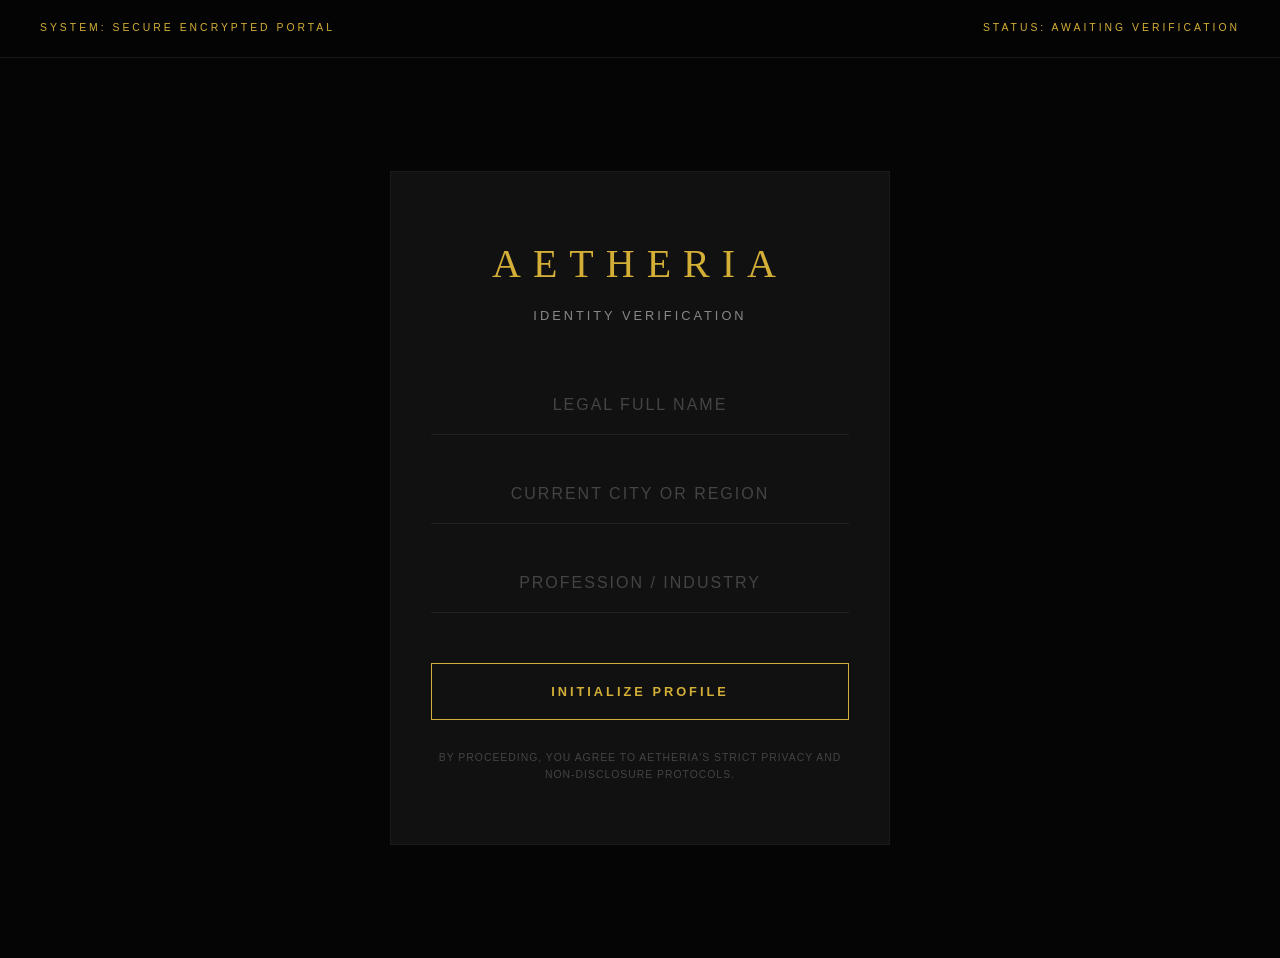
<file: index.html>
<!DOCTYPE html>
<html lang="en">
<head>
    <meta charset="UTF-8">
    <meta name="viewport" content="width=device-width, initial-scale=1.0">
    <title>Aetheria | Private Access</title>
    
    <link rel="stylesheet" href="css/styles.css">
    
    <style>
        /* Specific layout for the application page to keep it centered */
        .gatekeeper-container {
            min-height: 100vh;
            display: flex;
            flex-direction: column;
            justify-content: center;
            align-items: center;
            padding: 20px;
        }

        .form-box {
            max-width: 500px;
            width: 100%;
            background: var(--card-bg);
            border: 1px solid var(--border-dark);
            padding: 60px 40px;
            text-align: center;
            animation: fadeIn 1s ease-in-out;
        }

        .form-box:hover {
            border-color: var(--border-light);
        }

        @keyframes fadeIn {
            from { opacity: 0; transform: translateY(20px); }
            to { opacity: 1; transform: translateY(0); }
        }

        /* Subtle disclaimer */
        .disclaimer {
            font-size: 0.65rem;
            color: var(--text-muted);
            margin-top: 30px;
            letter-spacing: 1px;
            text-transform: uppercase;
        }
    </style>
</head>
<body>

    <nav>
        <div class="status-badge">System: Secure Encrypted Portal</div>
        <div class="status-badge">Status: Awaiting Verification</div>
    </nav>

    <div class="gatekeeper-container">
        <div class="form-box">
            <h1 class="brand" style="font-size: 2.5rem; margin-bottom: 10px;">Aetheria</h1>
            <p style="color: var(--text-dim); font-size: 0.8rem; letter-spacing: 3px; text-transform: uppercase; margin-bottom: 50px;">
                Identity Verification
            </p>

            <form id="applicationForm">
                <input type="text" id="userName" placeholder="LEGAL FULL NAME" required>
                <input type="text" id="userCity" placeholder="CURRENT CITY OR REGION" required>
                <input type="text" id="userProfession" placeholder="PROFESSION / INDUSTRY" required>
                
                <button type="submit" class="btn-premium" style="margin-top: 20px;">
                    Initialize Profile
                </button>
            </form>

            <div class="disclaimer">
                By proceeding, you agree to Aetheria's strict privacy and non-disclosure protocols.
            </div>
        </div>
    </div>

    <script>
        // Intercept the form submission
        document.getElementById('applicationForm').addEventListener('submit', function(e) {
            e.preventDefault(); // Stop page from refreshing
            
            // 1. Capture the data
            const name = document.getElementById('userName').value;
            const city = document.getElementById('userCity').value;
            const profession = document.getElementById('userProfession').value;

            // 2. Save the data to the browser's memory (localStorage)
            localStorage.setItem('aetheria_name', name);
            localStorage.setItem('aetheria_city', city);
            localStorage.setItem('aetheria_profession', profession);

            // 3. Change the button text to look like it's processing
            const btn = document.querySelector('.btn-premium');
            btn.innerText = "Encrypting Identity...";
            btn.style.color = "#000";
            btn.style.backgroundColor = "#d4af37"; // Gold

            // 4. Redirect to the explore page after a short dramatic pause (1.5 seconds)
            setTimeout(() => {
                window.location.href = "explore.html";
            }, 1500);
        });
    </script>

</body>
</html>
</file>
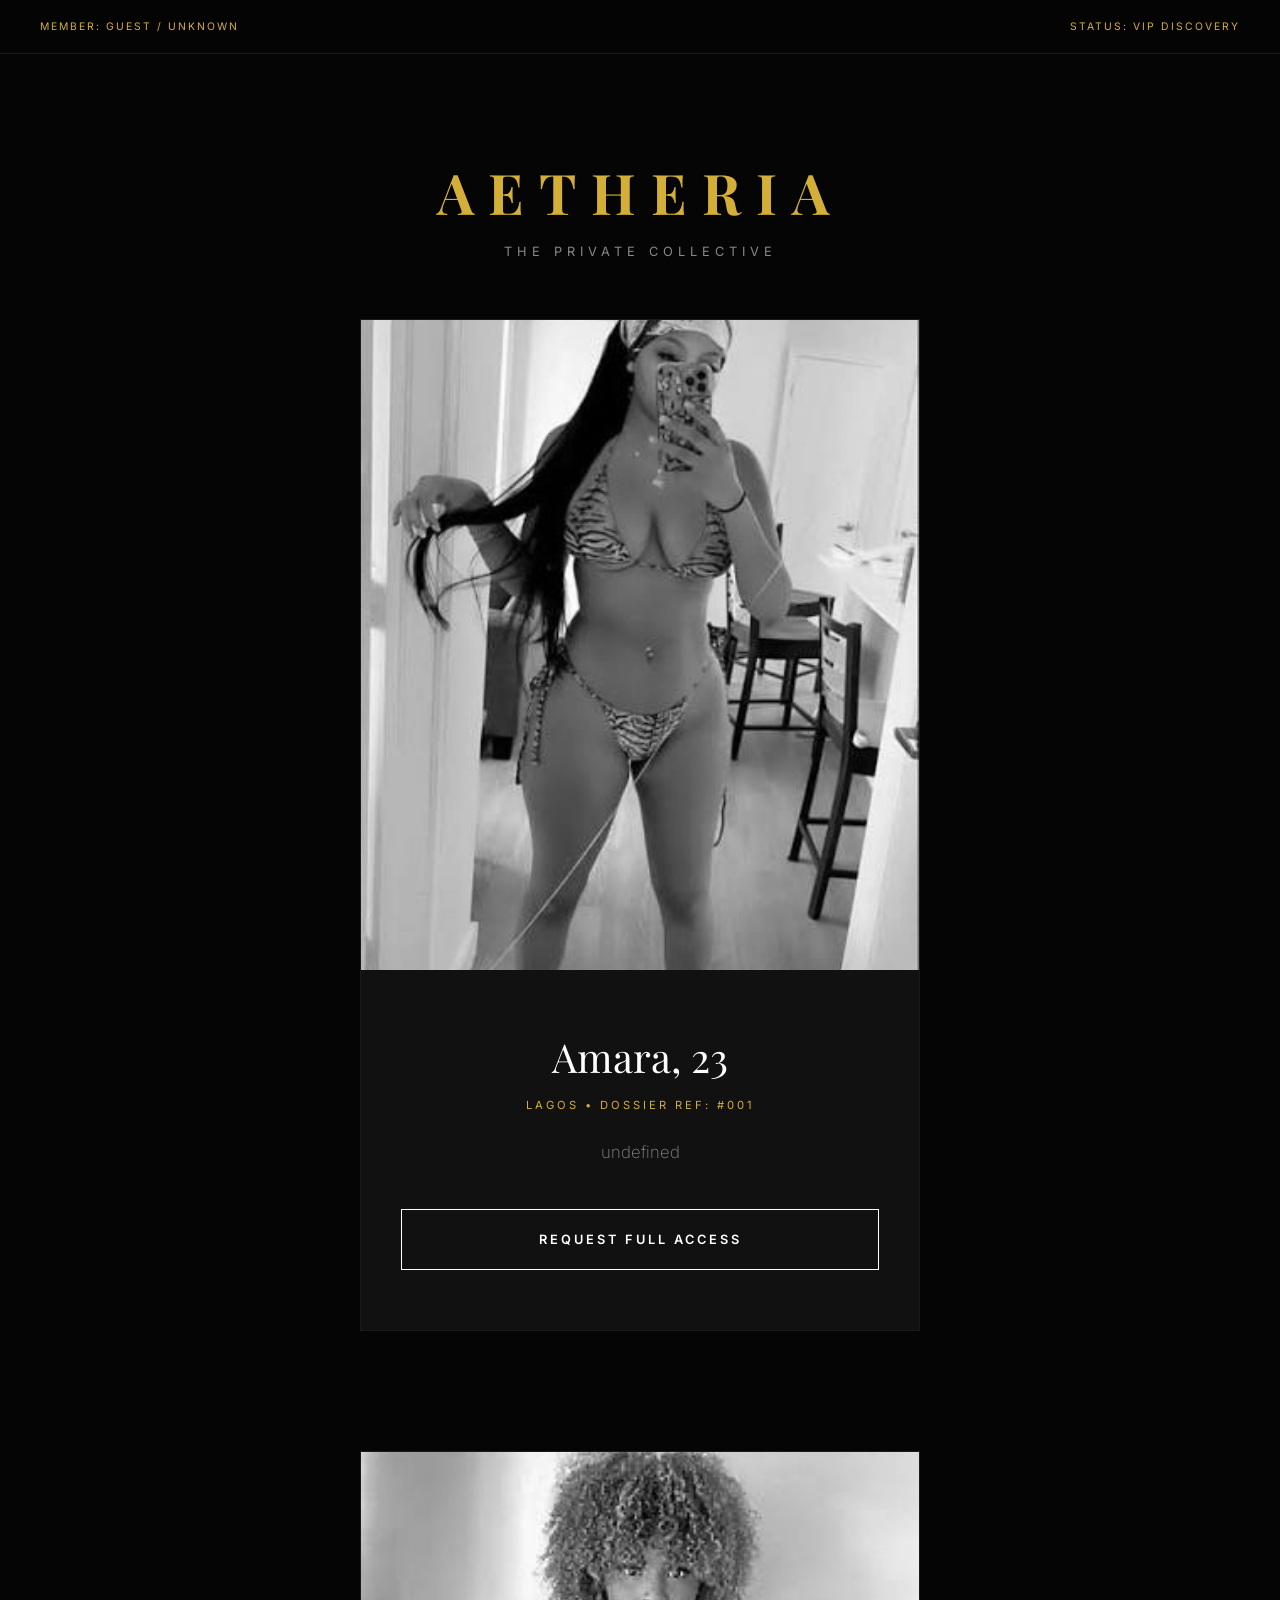
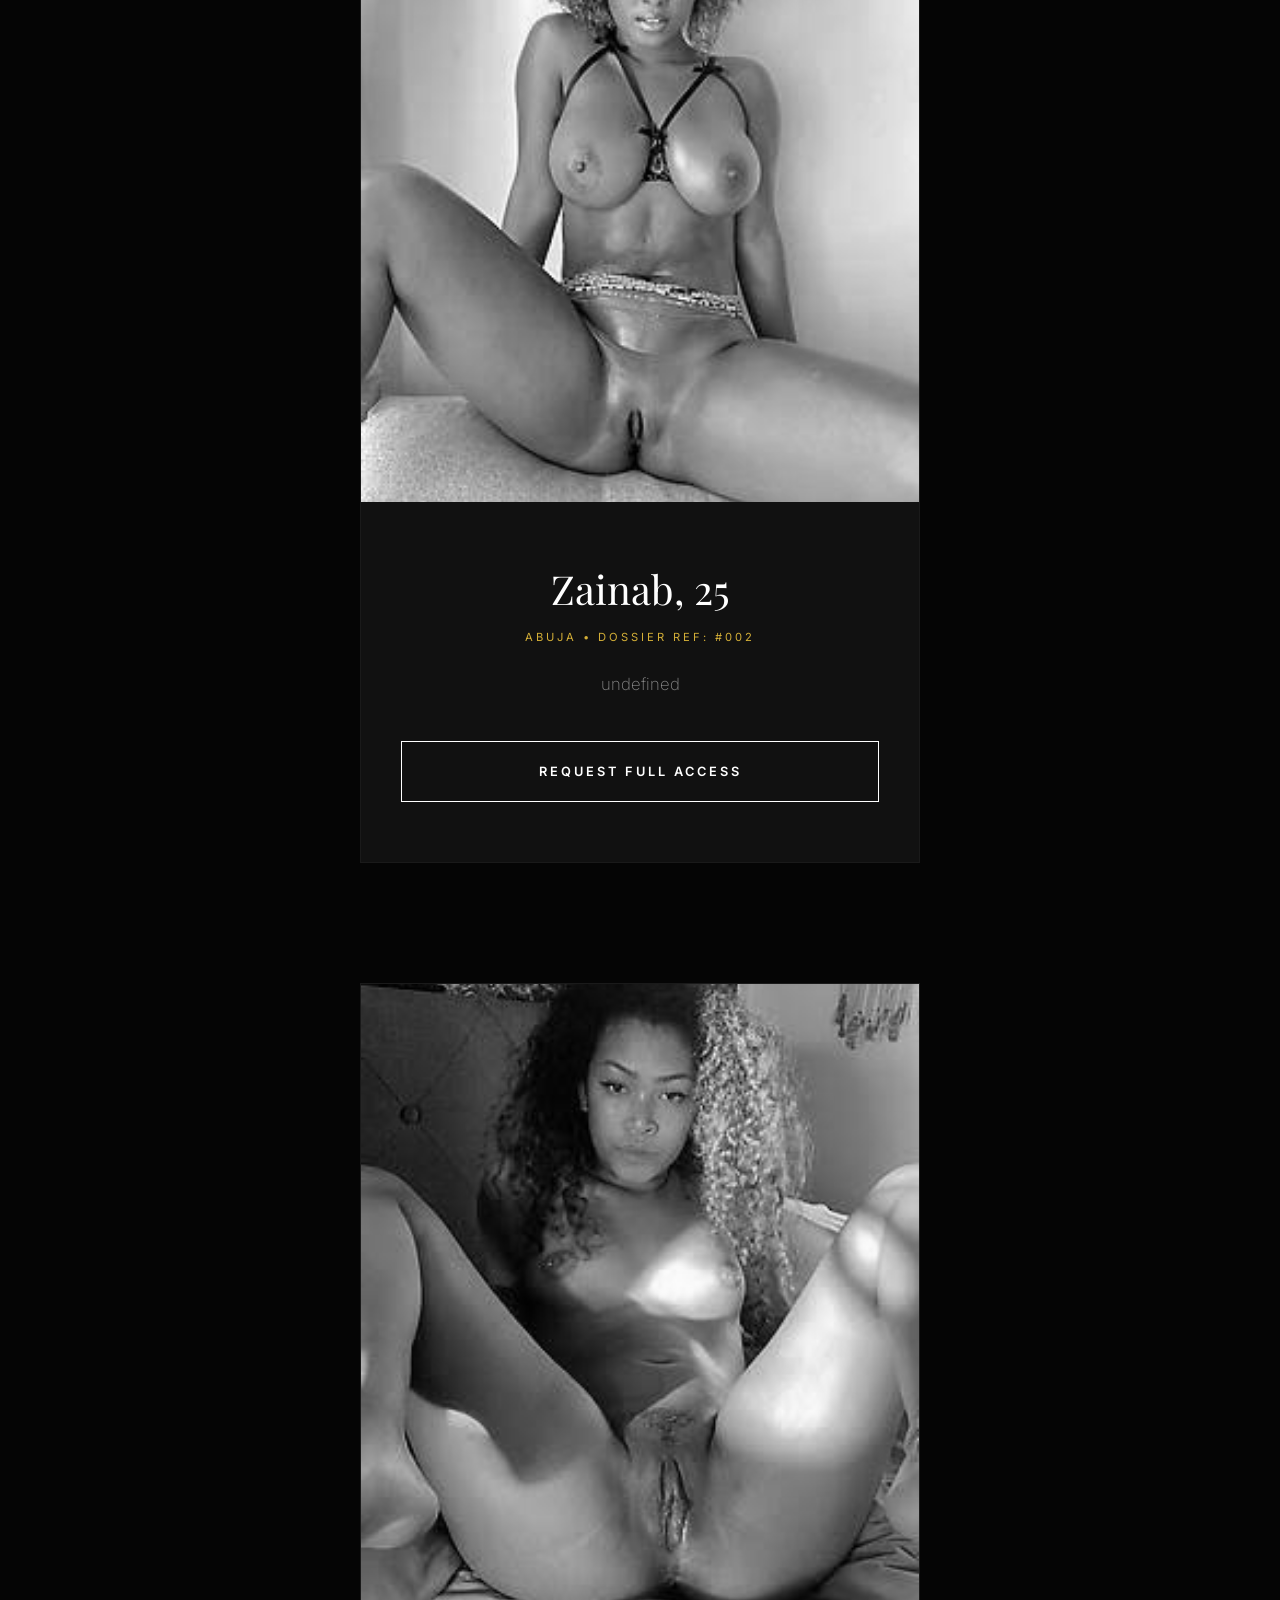
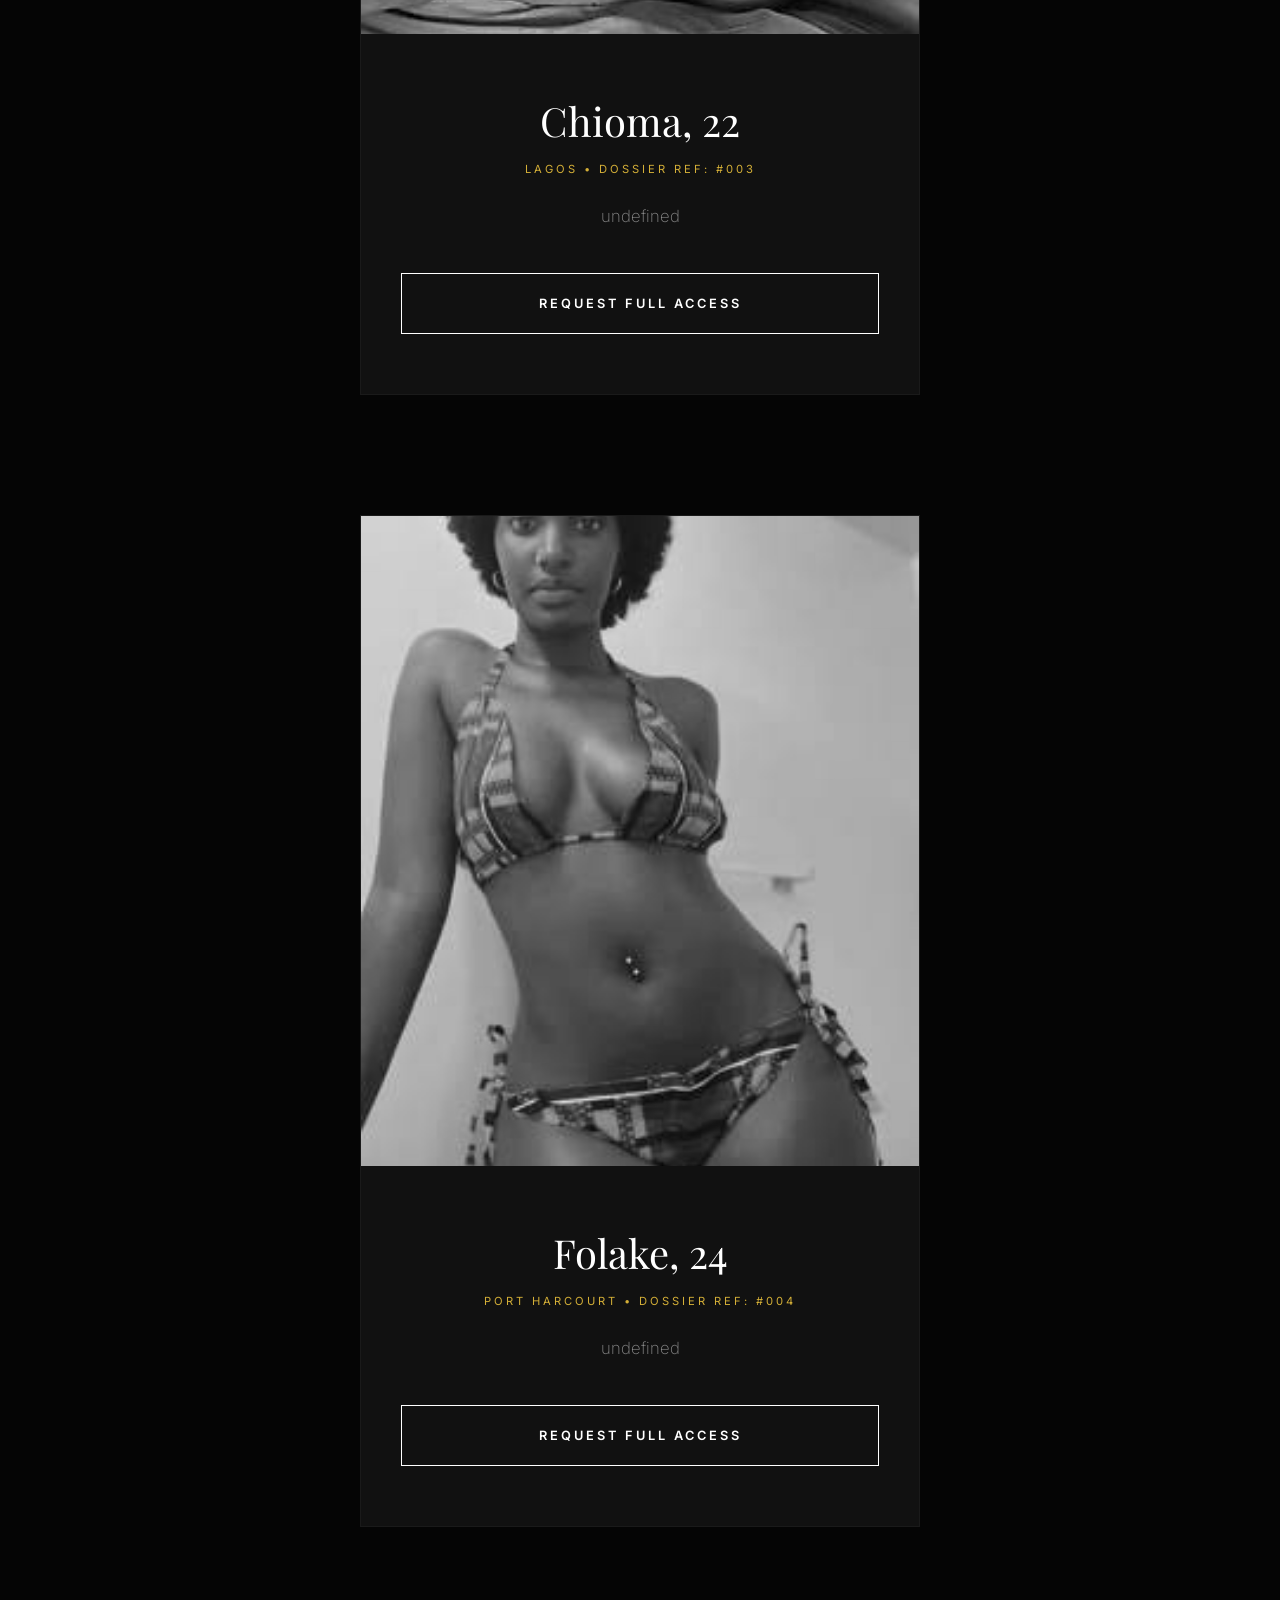
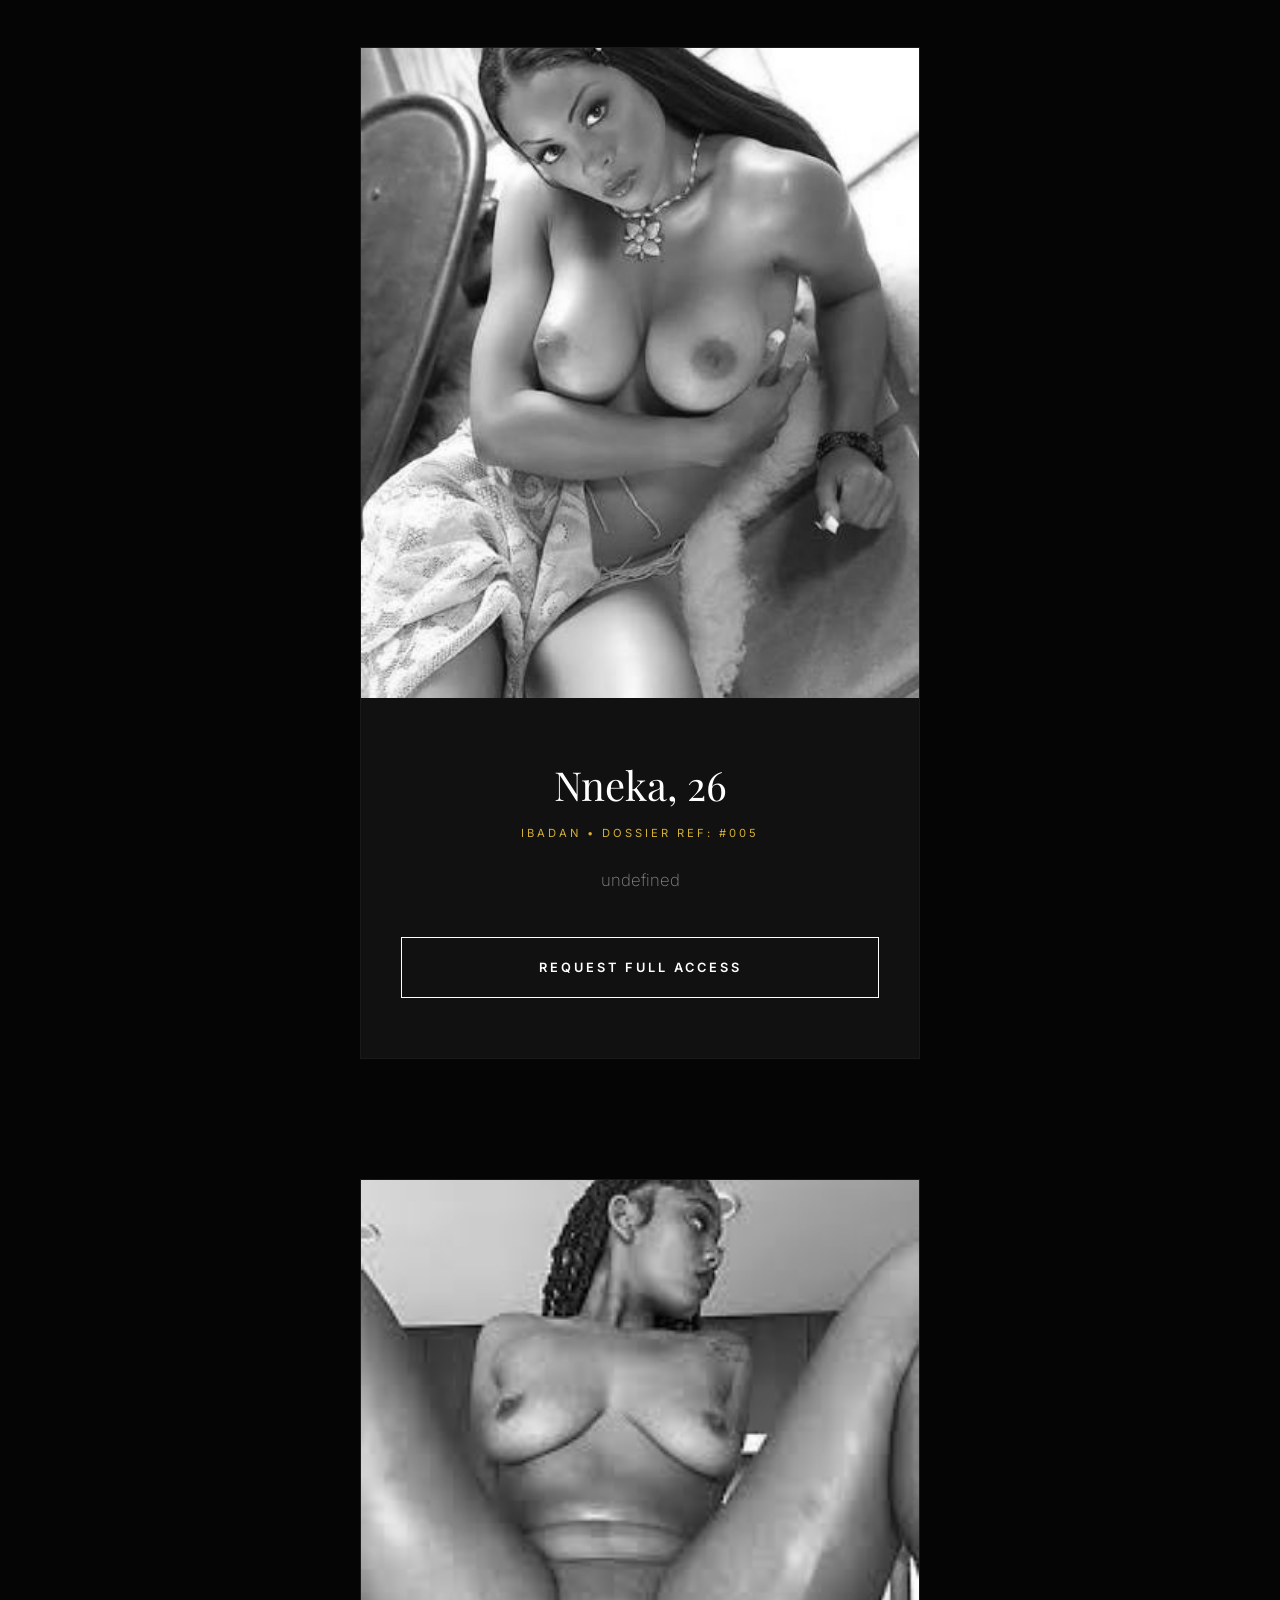
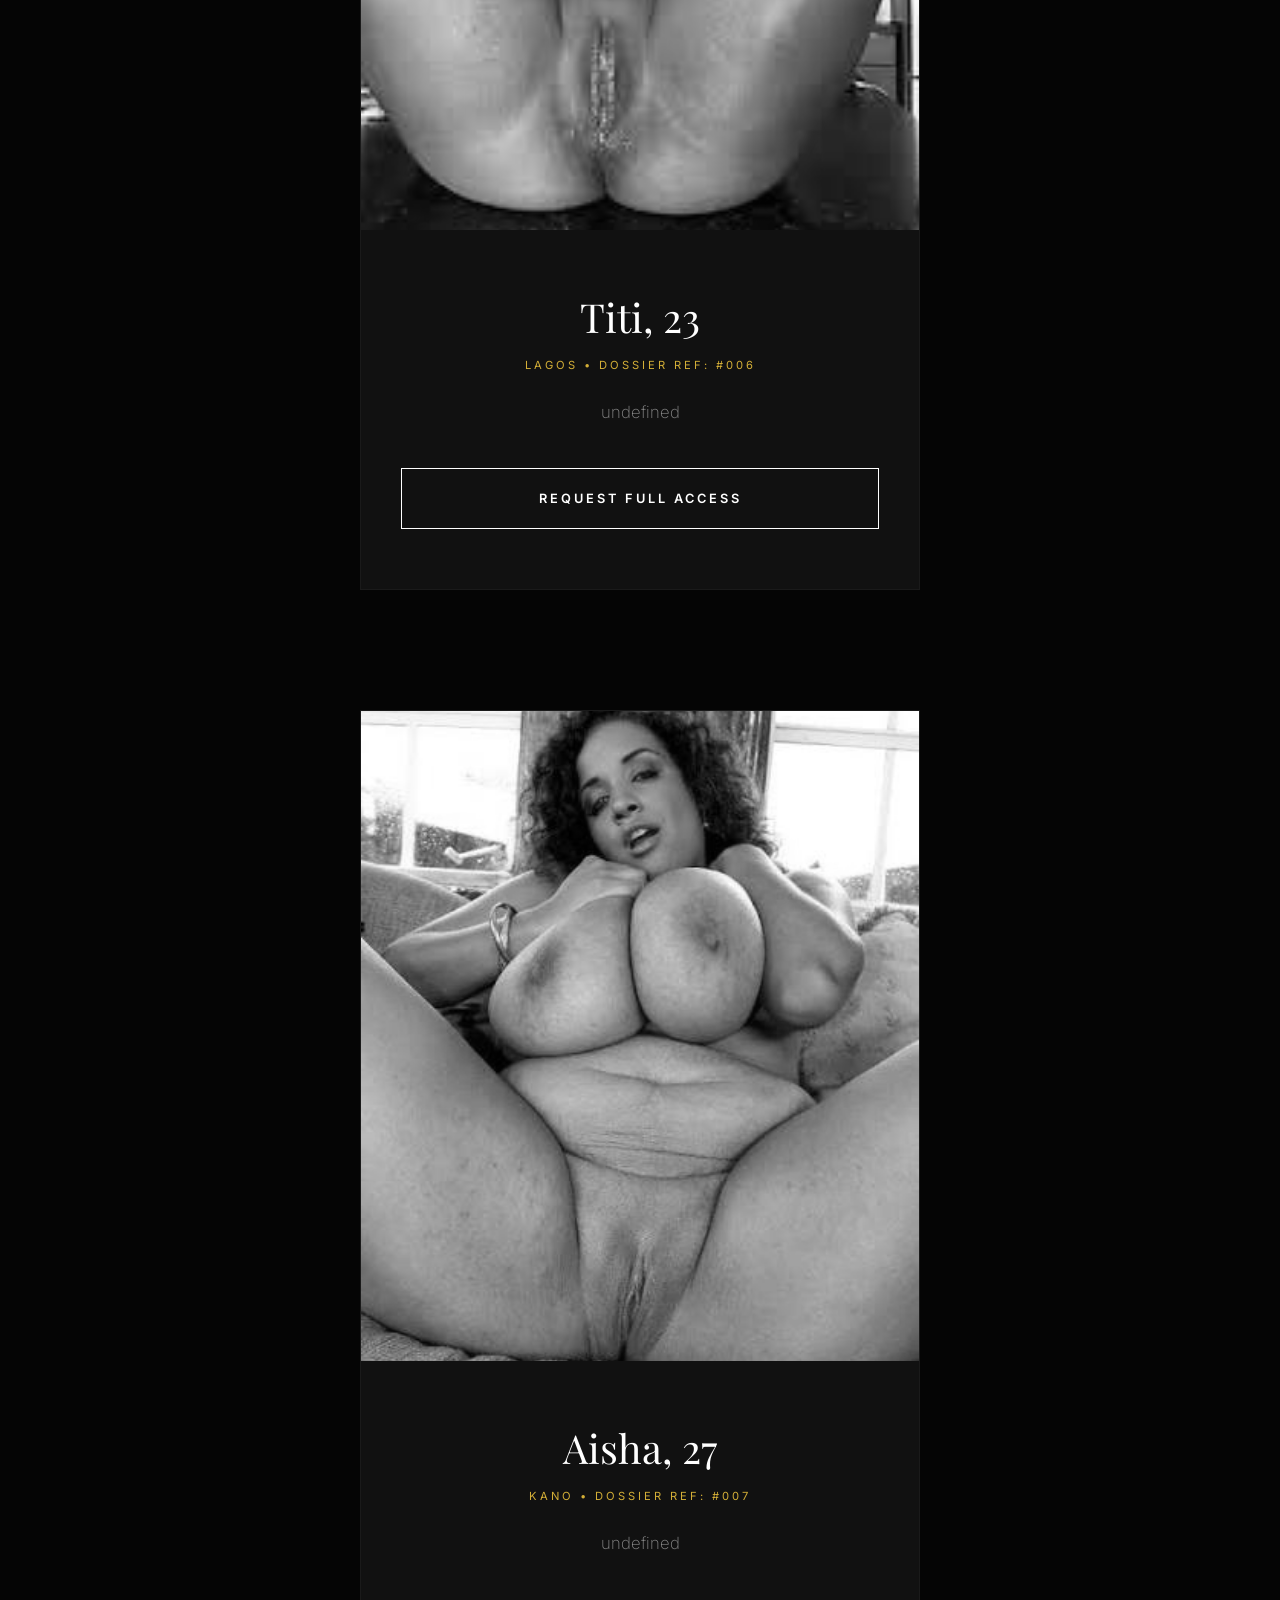
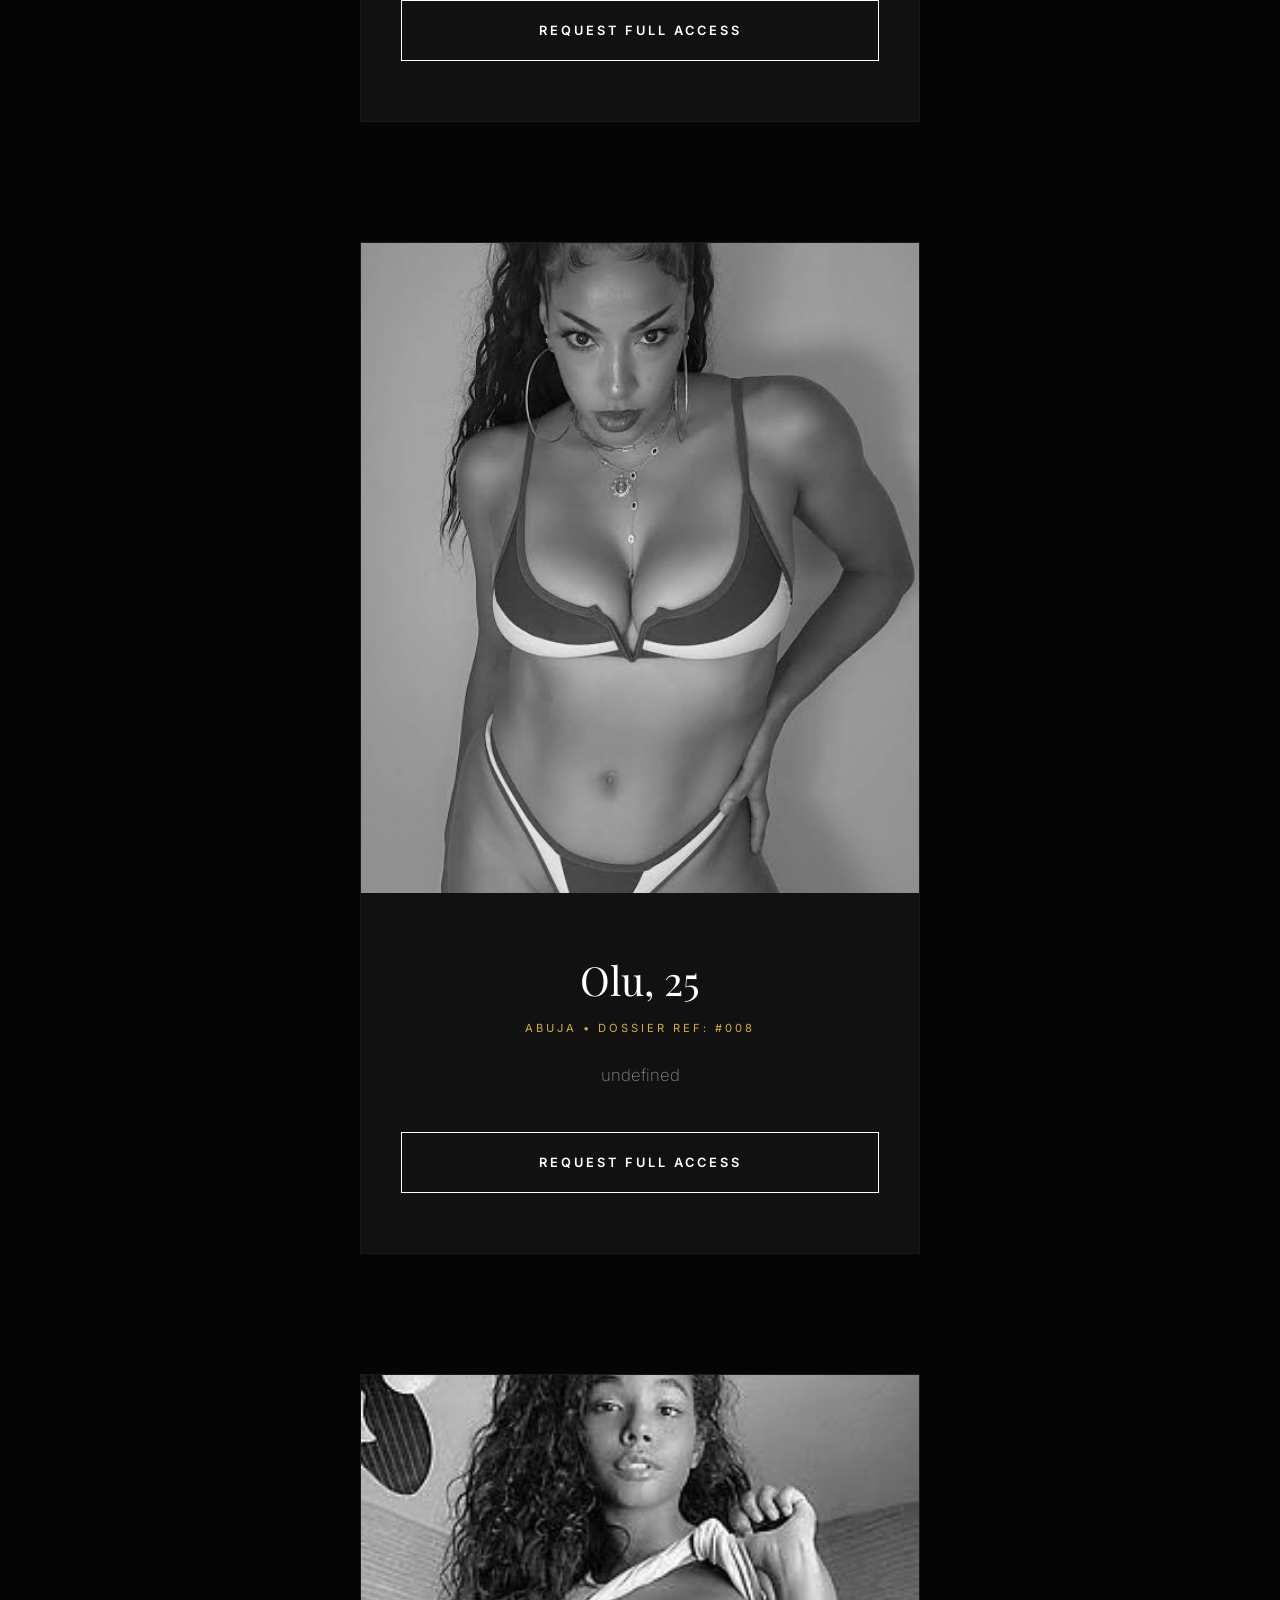
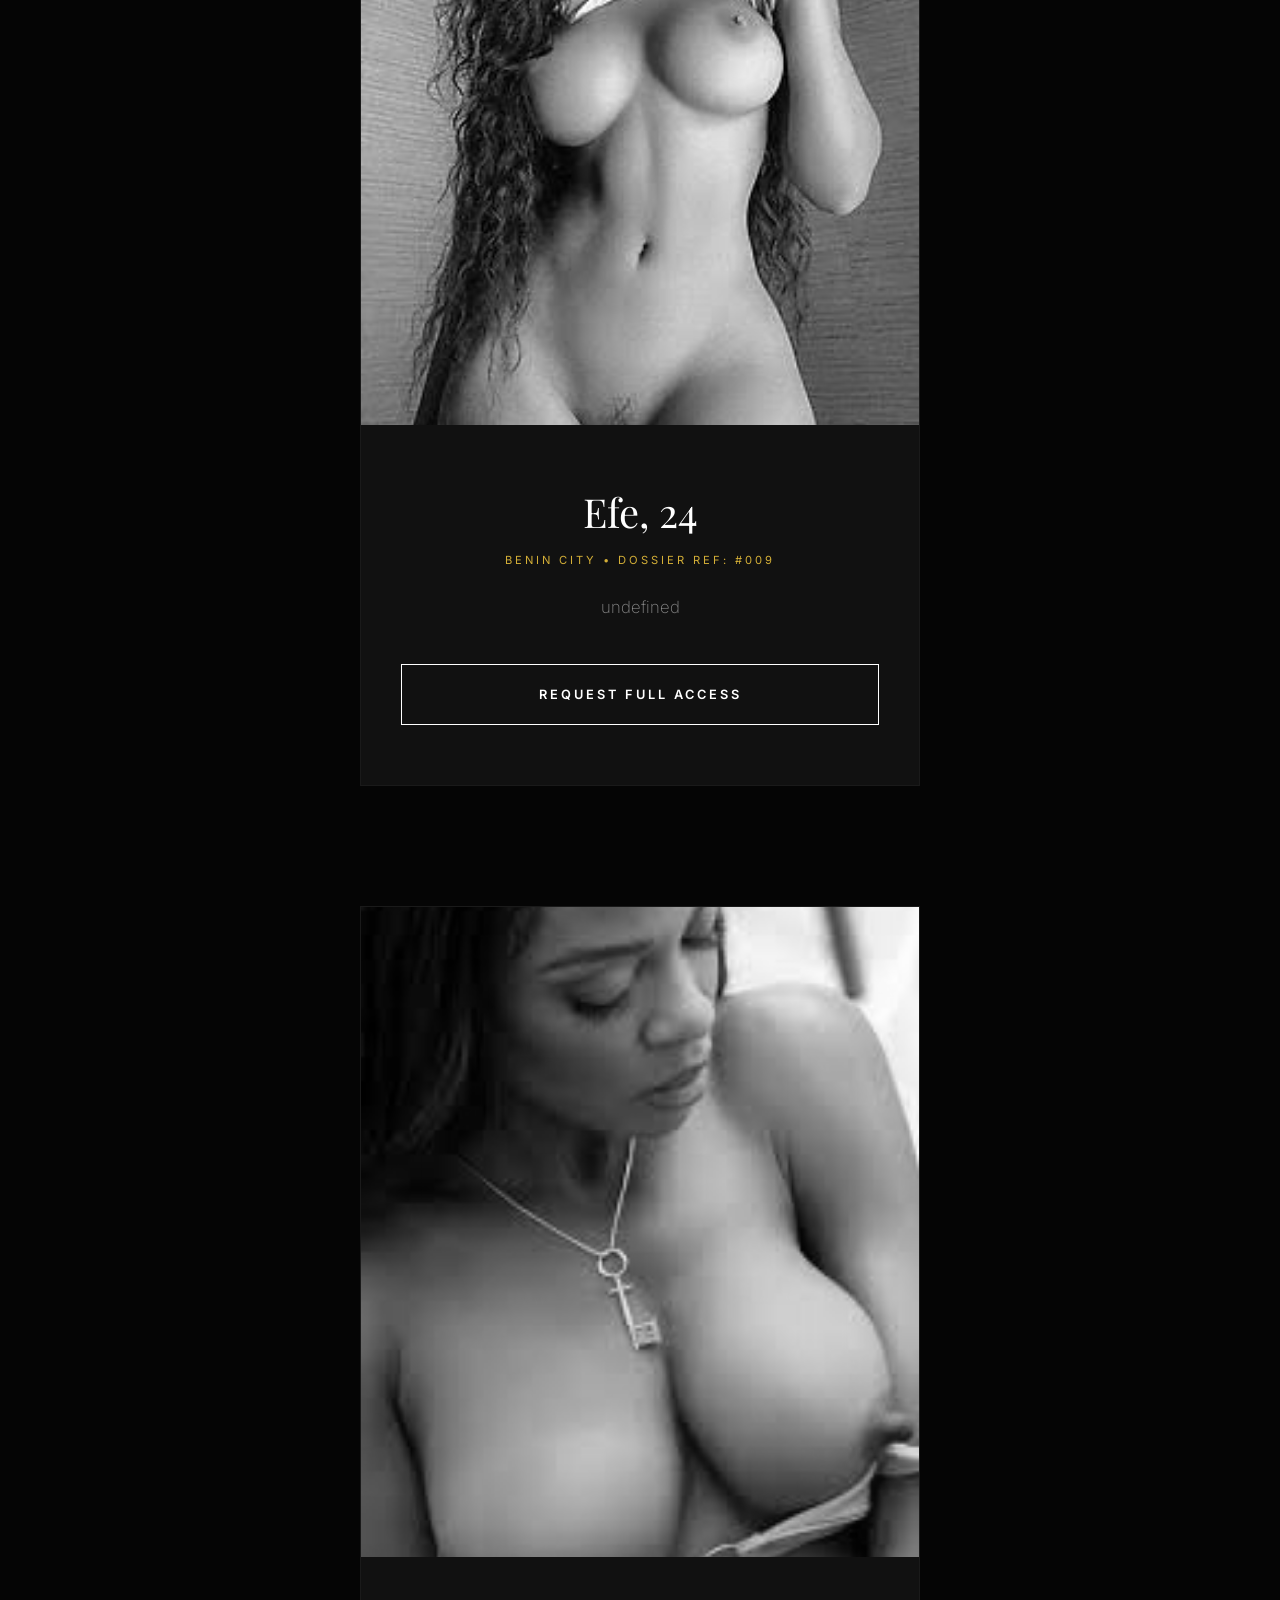
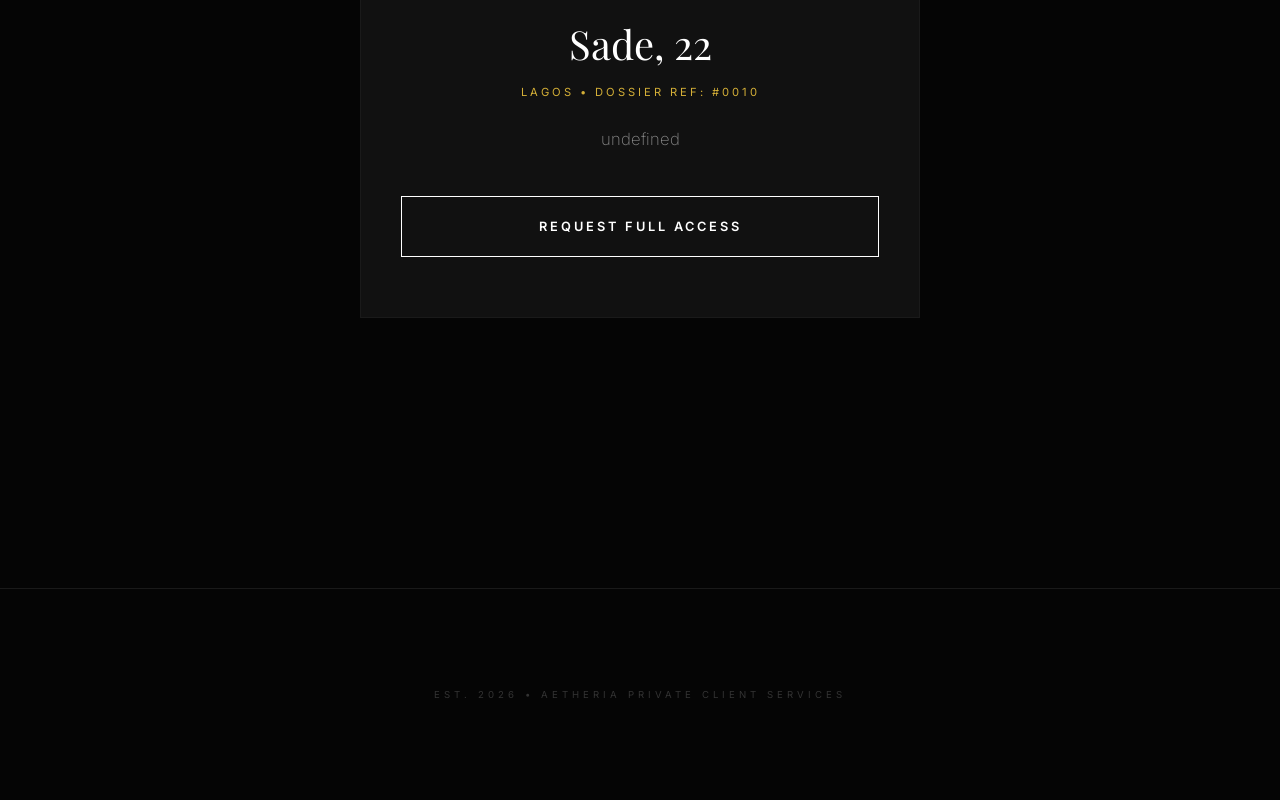
<file: explore.html>
<!DOCTYPE html>
<html lang="en">
<head>
    <meta charset="UTF-8">
    <meta name="viewport" content="width=device-width, initial-scale=1.0">
    <title>Aetheria | The Private Gallery</title>
    
    <link href="https://fonts.googleapis.com/css2?family=Inter:wght@200;400;600&family=Playfair+Display:ital,wght@0,700;1,700&display=swap" rel="stylesheet">
    
    <style>
        :root {
            --gold: #d4af37;
            --black: #050505;
            --dark-grey: #111111;
            --text-main: #ffffff;
            --text-dim: #888888;
            --premium-gradient: linear-gradient(135deg, #d4af37 0%, #fef1b5 50%, #d4af37 100%);
        }

        * { box-sizing: border-box; -webkit-font-smoothing: antialiased; }

        body {
            background-color: var(--black);
            color: var(--text-main);
            font-family: 'Inter', sans-serif;
            margin: 0;
            overflow-x: hidden;
        }

        /* Personalized Navbar */
        nav {
            padding: 20px 40px;
            display: flex;
            justify-content: space-between;
            align-items: center;
            border-bottom: 1px solid #1a1a1a;
            position: sticky;
            top: 0;
            background: rgba(5, 5, 5, 0.9);
            backdrop-filter: blur(10px);
            z-index: 1000;
        }

        .nav-user {
            font-size: 0.65rem;
            letter-spacing: 2px;
            text-transform: uppercase;
            color: var(--gold);
        }

        /* Header Section */
        header {
            padding: 100px 20px 60px;
            text-align: center;
        }

        .brand {
            font-family: 'Playfair Display', serif;
            font-size: 3.5rem;
            color: var(--gold);
            letter-spacing: 15px;
            text-transform: uppercase;
            margin: 0;
        }

        .subtitle {
            font-size: 0.8rem;
            color: var(--text-dim);
            letter-spacing: 5px;
            text-transform: uppercase;
            margin-top: 15px;
        }

        /* The Profile Feed */
        #feed-container {
            max-width: 600px;
            margin: 0 auto;
            padding: 0 20px 150px;
        }

        .profile-card {
            background: var(--dark-grey);
            border: 1px solid #1a1a1a;
            margin-bottom: 120px;
            transition: transform 0.6s cubic-bezier(0.23, 1, 0.32, 1);
        }

        .img-wrapper {
            width: 100%;
            height: 650px;
            overflow: hidden;
            background: #000;
            position: relative;
        }

        .img-wrapper img {
            width: 100%;
            height: 100%;
            object-fit: cover;
            filter: grayscale(100%);
            transition: 1.5s ease;
        }

        .profile-card:hover img {
            filter: grayscale(0%);
            transform: scale(1.08);
        }

        .vip-tag {
            position: absolute;
            top: 20px;
            right: 20px;
            background: var(--gold);
            color: #000;
            font-size: 0.6rem;
            font-weight: 900;
            padding: 5px 15px;
            letter-spacing: 2px;
            text-transform: uppercase;
        }

        .content {
            padding: 60px 40px;
            text-align: center;
        }

        .name {
            font-family: 'Playfair Display', serif;
            font-size: 2.5rem;
            margin: 0;
            font-weight: 400;
        }

        .location-label {
            color: var(--gold);
            font-size: 0.7rem;
            letter-spacing: 3px;
            text-transform: uppercase;
            margin: 15px 0 25px;
        }

        .bio {
            color: var(--text-dim);
            font-size: 1.05rem;
            line-height: 1.9;
            margin-bottom: 40px;
            font-weight: 200;
        }

        .btn-dossier {
            display: block;
            width: 100%;
            padding: 22px;
            background: transparent;
            border: 1px solid var(--text-main);
            color: var(--text-main);
            text-decoration: none;
            font-weight: 600;
            font-size: 0.8rem;
            letter-spacing: 3px;
            text-transform: uppercase;
            transition: 0.4s;
        }

        .btn-dossier:hover {
            background: var(--text-main);
            color: var(--black);
        }

        /* LIVE NOTIFICATIONS (SOCIAL PROOF) */
        #notification-center {
            position: fixed;
            bottom: 30px;
            left: 30px;
            z-index: 9999;
        }

        .toast {
            background: #ffffff;
            color: #000000;
            padding: 18px 25px;
            margin-top: 15px;
            border-radius: 2px;
            font-size: 0.85rem;
            box-shadow: 0 15px 45px rgba(0,0,0,0.8);
            display: flex;
            align-items: center;
            gap: 15px;
            transform: translateX(-120%);
            transition: 0.6s cubic-bezier(0.23, 1, 0.32, 1);
        }

        .toast.active { transform: translateX(0); }

        .status-dot {
            height: 10px;
            width: 10px;
            background: #2ecc71;
            border-radius: 50%;
            box-shadow: 0 0 10px #2ecc71;
        }

        footer {
            padding: 100px 20px;
            text-align: center;
            border-top: 1px solid #1a1a1a;
            font-size: 0.6rem;
            letter-spacing: 4px;
            color: #333;
        }
    </style>
</head>
<body>

    <nav>
        <div class="nav-user" id="user-display">Verifying Identity...</div>
        <div class="nav-user">Status: VIP Discovery</div>
    </nav>

    <header>
        <h1 class="brand">Aetheria</h1>
        <div class="subtitle">The Private Collective</div>
    </header>

    <main id="feed-container">
        </main>

    <div id="notification-center"></div>

    <footer>
        EST. 2026 • AETHERIA PRIVATE CLIENT SERVICES
    </footer>

    <script src="js/data.js"></script>
    <script>
        // 1. Capture and Display User Data
        const name = localStorage.getItem('aetheria_name') || "Guest";
        const city = localStorage.getItem('aetheria_city') || "Unknown";
        document.getElementById('user-display').innerText = `Member: ${name} / ${city}`;

        // 2. Load the Luxury Feed
        const container = document.getElementById('feed-container');
        
        profiles.forEach(user => {
            const card = document.createElement('article');
            card.className = 'profile-card';
            card.innerHTML = `
                <div class="img-wrapper">
                    <div class="vip-tag">Verified</div>
                    <img src="${user.img}" alt="Luxury Profile">
                </div>
                <div class="content">
                    <h2 class="name">${user.name}, ${user.age}</h2>
                    <div class="location-label">${user.location} • Dossier Ref: #00${user.id}</div>
                    <p class="bio">${user.bio}</p>
                    <a href="pricing.html" class="btn-dossier">Request Full Access</a>
                </div>
            `;
            container.appendChild(card);
        });

        // 3. Social Proof Engine (The "Notifications")
        const names = ["Tunde", "Zainab", "Olu", "Amara", "Chidi", "Sade", "Musa", "Efe"];
        const cities = ["Lagos", "Abuja", "Port Harcourt", "London", "Dubai", "Ibadan"];
        const actions = ["unlocked Gold Access", "joined the Collective", "verified their status", "requested a connection"];

        function createNotification() {
            const center = document.getElementById('notification-center');
            
            // Randomize Data
            const rName = names[Math.floor(Math.random() * names.length)];
            const rCity = cities[Math.floor(Math.random() * cities.length)];
            const rAction = actions[Math.floor(Math.random() * actions.length)];

            const toast = document.createElement('div');
            toast.className = 'toast';
            toast.innerHTML = `
                <div class="status-dot"></div>
                <div><strong>${rName}</strong> from ${rCity} ${rAction}.</div>
            `;

            center.appendChild(toast);

            // Animate In
            setTimeout(() => toast.classList.add('active'), 100);

            // Animate Out and Remove
            setTimeout(() => {
                toast.classList.remove('active');
                setTimeout(() => toast.remove(), 1000);
            }, 6000);
        }

        // Drop a notification every 15 seconds
        setInterval(createNotification, 15000);
        
        // First notification after 4 seconds
        setTimeout(createNotification, 4000);

    </script>
</body>
</html>
</file>
<file: css/styles.css>
/* ==========================================================================
   AETHERIA | ELITE GLOBAL STYLESHEET
   Architecture: Mobile-Responsive, High-Performance, Luxury UI
   ========================================================================== */

/* --------------------------------------------------------------------------
   1. CSS VARIABLES (The Brand DNA)
   -------------------------------------------------------------------------- */
:root {
    /* Brand Colors */
    --gold: #d4af37;
    --gold-dim: #aa8a29;
    --gold-glow: rgba(212, 175, 55, 0.3);
    
    /* Backgrounds */
    --black: #050505;
    --dark-grey: #0a0a0a;
    --card-bg: #111111;
    
    /* Typography Colors */
    --text-main: #ffffff;
    --text-dim: #888888;
    --text-muted: #444444;
    
    /* UI Elements */
    --border-light: #222222;
    --border-dark: #1a1a1a;
    
    /* Animation Timings */
    --transition-fast: 0.3s ease;
    --transition-smooth: 0.6s cubic-bezier(0.23, 1, 0.32, 1);
    --transition-slow: 1.2s cubic-bezier(0.17, 0.67, 0.83, 0.67);
}

/* --------------------------------------------------------------------------
   2. RESET & BASE STYLES
   -------------------------------------------------------------------------- */
* {
    margin: 0;
    padding: 0;
    box-sizing: border-box;
    -webkit-font-smoothing: antialiased;
    -moz-osx-font-smoothing: grayscale;
}

html {
    scroll-behavior: smooth;
}

body {
    background-color: var(--black);
    color: var(--text-main);
    font-family: 'Inter', sans-serif;
    overflow-x: hidden;
    line-height: 1.6;
}

/* Custom Luxury Scrollbar */
::-webkit-scrollbar {
    width: 6px;
}
::-webkit-scrollbar-track {
    background: var(--black);
}
::-webkit-scrollbar-thumb {
    background: var(--border-light);
    border-radius: 10px;
}
::-webkit-scrollbar-thumb:hover {
    background: var(--gold);
}

/* --------------------------------------------------------------------------
   3. TYPOGRAPHY
   -------------------------------------------------------------------------- */
h1, h2, h3, h4, h5, h6, .brand {
    font-family: 'Playfair Display', serif;
    font-weight: 400;
    margin: 0;
}

.brand {
    font-size: clamp(2.5rem, 5vw, 4rem);
    color: var(--gold);
    letter-spacing: 12px;
    text-transform: uppercase;
}

a {
    text-decoration: none;
    color: inherit;
    transition: var(--transition-fast);
}

/* --------------------------------------------------------------------------
   4. NAVIGATION & HEADERS
   -------------------------------------------------------------------------- */
nav {
    padding: 20px 40px;
    display: flex;
    justify-content: space-between;
    align-items: center;
    border-bottom: 1px solid var(--border-dark);
    position: sticky;
    top: 0;
    background: rgba(5, 5, 5, 0.95);
    backdrop-filter: blur(15px);
    z-index: 1000;
}

.nav-user, .status-badge {
    font-size: 0.65rem;
    letter-spacing: 3px;
    text-transform: uppercase;
    color: var(--gold);
}

header {
    padding: 120px 20px 80px;
    text-align: center;
}

/* --------------------------------------------------------------------------
   5. BUTTONS & INPUTS (The Interaction Layer)
   -------------------------------------------------------------------------- */
.btn-premium {
    display: inline-block;
    width: 100%;
    padding: 20px 40px;
    background: transparent;
    border: 1px solid var(--gold);
    color: var(--gold);
    text-transform: uppercase;
    letter-spacing: 3px;
    font-size: 0.8rem;
    font-weight: 600;
    cursor: pointer;
    transition: var(--transition-smooth);
    text-align: center;
}

.btn-premium:hover {
    background: var(--gold);
    color: var(--black);
    box-shadow: 0 0 30px var(--gold-glow);
    transform: translateY(-2px);
}

.btn-solid {
    background: var(--text-main);
    color: var(--black);
    border: 1px solid var(--text-main);
}

.btn-solid:hover {
    background: var(--gold);
    border-color: var(--gold);
    color: var(--black);
}

/* Luxury Input Fields (Index Page) */
input[type="text"] {
    width: 100%;
    padding: 20px 0;
    background: transparent;
    border: none;
    border-bottom: 1px solid var(--border-light);
    color: var(--text-main);
    font-family: 'Inter', sans-serif;
    text-align: center;
    font-size: 1rem;
    letter-spacing: 2px;
    transition: var(--transition-fast);
    margin-bottom: 30px;
}

input[type="text"]:focus {
    outline: none;
    border-bottom: 1px solid var(--gold);
}

input[type="text"]::placeholder {
    color: var(--text-muted);
    font-weight: 200;
}

/* --------------------------------------------------------------------------
   6. LAYOUTS & CARDS (Explore & Pricing Pages)
   -------------------------------------------------------------------------- */
.container {
    max-width: 1200px;
    margin: 0 auto;
    padding: 0 20px;
}

/* Profile Cards (Explore Page) */
.profile-card {
    background: var(--card-bg);
    border: 1px solid var(--border-dark);
    margin-bottom: 120px;
    max-width: 600px;
    margin-left: auto;
    margin-right: auto;
    transition: var(--transition-smooth);
}

.profile-card:hover {
    border-color: var(--border-light);
    transform: translateY(-5px);
}

.img-wrapper {
    width: 100%;
    height: 600px;
    overflow: hidden;
    position: relative;
    background: #000;
}

.img-wrapper img {
    width: 100%;
    height: 100%;
    object-fit: cover;
    filter: grayscale(100%);
    transition: var(--transition-slow);
}

.profile-card:hover img {
    filter: grayscale(0%);
    transform: scale(1.08);
}

.content-box {
    padding: 50px 40px;
    text-align: center;
}

/* Pricing Grid */
.pricing-container {
    display: grid;
    grid-template-columns: repeat(auto-fit, minmax(320px, 1fr));
    gap: 30px;
    max-width: 1100px;
    margin: 0 auto;
    padding: 0 20px 100px;
    align-items: center;
}

.price-card {
    background: var(--card-bg);
    border: 1px solid var(--border-dark);
    padding: 60px 40px;
    text-align: center;
    transition: var(--transition-smooth);
}

.price-card.featured {
    border: 1px solid var(--gold);
    transform: scale(1.05);
    background: radial-gradient(circle at top right, #1a1a1a, #0a0a0a);
    box-shadow: 0 20px 50px rgba(0,0,0,0.8);
    z-index: 10;
}

.price-card:hover {
    border-color: var(--border-light);
}

.price-card.featured:hover {
    border-color: var(--gold);
    box-shadow: 0 20px 50px var(--gold-glow);
}

/* --------------------------------------------------------------------------
   7. SOCIAL PROOF ENGINE (Toasts / Notifications)
   -------------------------------------------------------------------------- */
#notification-center {
    position: fixed;
    bottom: 30px;
    left: 30px; /* Aligns left for explore, can override inline for right */
    z-index: 9999;
    display: flex;
    flex-direction: column;
    gap: 15px;
}

.toast {
    background: #ffffff;
    color: #000000;
    padding: 16px 24px;
    border-radius: 2px;
    font-size: 0.85rem;
    font-weight: 500;
    box-shadow: 0 15px 35px rgba(0,0,0,0.6);
    display: flex;
    align-items: center;
    gap: 12px;
    opacity: 0;
    transform: translateX(-100%);
    animation: slideInToast 0.6s cubic-bezier(0.23, 1, 0.32, 1) forwards;
}

.toast.fade-out {
    animation: fadeOutToast 0.6s cubic-bezier(0.23, 1, 0.32, 1) forwards;
}

.status-dot {
    height: 8px;
    width: 8px;
    background: var(--gold);
    border-radius: 50%;
    box-shadow: 0 0 8px var(--gold);
}

@keyframes slideInToast {
    to { opacity: 1; transform: translateX(0); }
}
@keyframes fadeOutToast {
    to { opacity: 0; transform: translateY(20px); }
}

/* --------------------------------------------------------------------------
   8. MODALS & OVERLAYS (Payment System)
   -------------------------------------------------------------------------- */
.modal-overlay {
    position: fixed;
    top: 0;
    left: 0;
    width: 100%;
    height: 100%;
    background: rgba(0, 0, 0, 0.95);
    backdrop-filter: blur(5px);
    z-index: 10000;
    display: flex;
    align-items: center;
    justify-content: center;
    opacity: 0;
    visibility: hidden;
    transition: var(--transition-fast);
}

.modal-overlay.active {
    opacity: 1;
    visibility: visible;
}

.modal-box {
    background: var(--card-bg);
    border: 1px solid var(--gold);
    padding: 40px;
    text-align: center;
    max-width: 400px;
    width: 90%;
    transform: translateY(20px);
    transition: var(--transition-smooth);
}

.modal-overlay.active .modal-box {
    transform: translateY(0);
}

/* --------------------------------------------------------------------------
   9. MOBILE RESPONSIVENESS (The "Perfect Phone" Fix)
   -------------------------------------------------------------------------- */
@media (max-width: 768px) {
    /* Header Adjustments */
    header { padding: 80px 15px 40px; }
    .brand { font-size: 2.2rem; letter-spacing: 8px; }
    nav { padding: 15px 20px; font-size: 0.55rem; }

    /* Fix Image Heights for Mobile */
    .img-wrapper { height: 450px; }

    /* Pricing Layout Fix */
    .pricing-container { 
        grid-template-columns: 1fr; 
        padding: 0 15px 50px;
    }
    
    .price-card { padding: 40px 25px; }
    
    .price-card.featured { 
        transform: scale(1); /* Stops the card from breaking the screen width */
    }

    .price-card.featured:hover {
        transform: scale(1.02); /* Slight lift instead of massive scale */
    }

    /* Adjust Typography for smaller screens */
    h1 { font-size: 2.5rem; }
    .amount { font-size: 2.8rem; }

    /* Toasts repositioned for mobile */
    #notification-center {
        bottom: 20px;
        left: 10px;
        right: 10px;
    }
    .toast { font-size: 0.75rem; padding: 12px 18px; }
}
</file>
